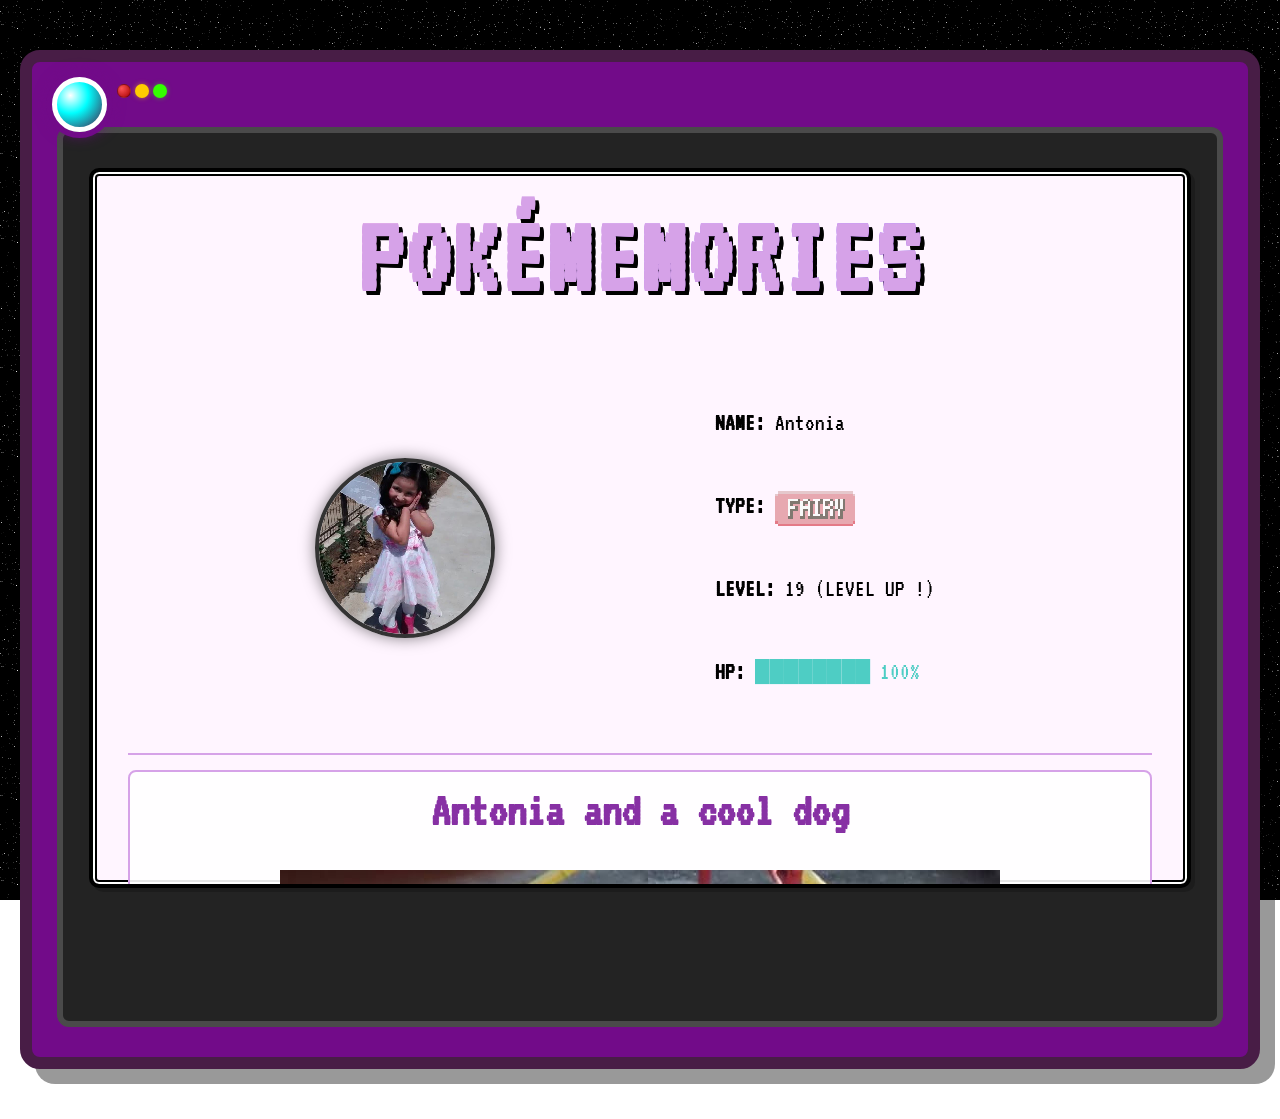
<file: HTML/page2.html>
<!DOCTYPE html>
<html lang="en">
<head>
    <meta charset="UTF-8">
    <link rel="stylesheet" href="../CSS/style.css"> 
    <title>Pokémemories</title>
</head>
<body>
    <div class="pokedex-body">
        <div class="pokedex-screen">
            <div class="container-pokedex">
                <h1 class="main-header" style="color: #D6A2E8; font-size: 7rem;">POKÉMEMORIES</h1>
                
              <div class="trainer-info" style="display: flex; align-items: center; justify-content: center; gap: 120px; margin-top: 50px;">
    
                        <div style="position: relative; width: 380px; height: 380px; display: flex; align-items: center; justify-content: center; flex-shrink: 0;">
                            
                            <img src="../assets/fairyantonia.jpeg" 
                                style="width: 180px; height: 180px; border-radius: 50%; object-fit: cover; z-index: 1; position: absolute; border: 4px solid #333; box-shadow: 0 0 15px rgba(0,0,0,0.5);">
                            
                            <div style="position: absolute; width: 100%; height: 100%; 
                                        background-image: url('https://raw.communitydragon.org/latest/plugins/rcp-fe-lol-static-assets/global/default/images/uikit/themed-borders/theme-9-border.png');
                                        background-size: contain; background-repeat: no-repeat; background-position: center; 
                                        z-index: 2; pointer-events: none; 
                                        filter: drop-shadow(0 0 25px rgba(255, 105, 180, 0.9));"> </div>
                        </div>

                        <div class="stats-box" style="text-align: left; line-height: 2.2; font-size: 1.5rem; min-width: 350px;">
                            <p style="margin: 15px 0;"><strong>NAME:</strong> Antonia</p>
                            <p style="margin: 15px 0;"><strong>TYPE:</strong> <img src="../assets/fairytype.gif" style="height: 35px; vertical-align: middle;" /></p>
                            <p style="margin: 15px 0;"><strong>LEVEL:</strong> 19 (LEVEL UP !)</p>
                            <p style="margin: 15px 0;"><strong>HP:</strong> <span style="color: #4ECDC4;">████████ 100%</span></p>
                        </div>
                    </div>

                <hr class="pkmn-hr" style="margin: 15px 0; border: 1px solid #D6A2E8;">

                <div class="message-container" id="deck-conteudo"></div>

                <a href="../index.html" class="pkmn-link-wide" style="margin-top: 20px; display: inline-block;">BACK</a>
            </div>
        </div>
    </div>

    <script src="../JS/script.js"></script>
</body>
</html>
</file>
<file: CSS/style.css>
/* 1. Fonte e Configurações Gerais */

@import url('https://fonts.googleapis.com/css2?family=VT323&display=swap');

* {
    margin: 0;
    padding: 0;
    box-sizing: border-box;
    font-family:'VT323', monospace;
}

body, p, h1, h2, button {
    font-family: 'VT323', monospace !important;
}

html {
    -webkit-text-size-adjust: 100%;
}

body {
    /* background-color: #f0f0f0; Fundo cinza claro clássico */
    background-image: url('../assets/blackspace.gif');
    -webkit-font-smoothing: none;
    -moz-osx-font-smoothing: grayscale;
    font-smooth: never;
    text-rendering: optimizeSpeed;
    /* background-size: cover; */
    background-size: auto;
    background-position: center;
    /* background-repeat: no-repeat; */
    background-attachment: fixed;
    image-rendering: pixelated;
    font-size: 18px;
    display: flex;
    justify-content: center;
    align-items: center;
    min-height: 100vh;
    padding: 20px;
}

/* 2. Container Principal (A "Tela") */
.container {
    background: white;
    border: 4px solid #4a4a4a;
    border-radius: 15px;
    padding: 25px;
    width: 100%;
    max-width: 700px;
    text-align: center;
    box-shadow: 8px 8px 0px rgba(0,0,0,0.1);
    position: relative;
}

/* 3. Cabeçalhos */
.main-header {
    background: linear-gradient(135deg, #FF99CC 0%, #D6A2E8 35%, #9966FF 70%, #000000 100%);
    /* margin-bottom: 25px; */
    -webkit-background-clip: text; /* Corta o fundo para o formato do texto */
    background-clip: text;
    color: transparent;
    font-size: 6rem; /* Ajuste conforme necessário */
    margin-bottom: 25px;
    letter-spacing: 2px;
    line-height: 0.9;
    /* text-shadow: 2px 2px 0px #4a4a4a; */
    filter: drop-shadow(4px 4px 0px #000000);
    animation: glowEthereal 4s ease-in-out infinite alternate;
    /* font-size: 4rem; Deixa o título bem imponente */
    /* letter-spacing: 2px; */
}

@keyframes glowEthereal {
    from { 
        /* Mantemos a sombra drop-shadow e adicionamos um brilho sutil */
        filter: drop-shadow(4px 4px 0px #000000) drop-shadow(0 0 5px rgba(214, 162, 232, 0.3));
    }
    to { 
        /* O brilho aumenta um pouco, mas a sombra preta continua lá */
        filter: drop-shadow(4px 4px 0px #000000) drop-shadow(0 0 15px rgba(214, 162, 232, 0.6));
    }
}

/* Estilo específico para a Página 2 (Fada/Psíquico) */
.container-fada {
    border-color: #D6A2E8;
    background-color: #FFF5FF;
}

/* 4. Menu e Links (Botões do Jogo) */
.link-box {
    display: flex;
    flex-direction: column;
    gap: 15px;
}

.pkmn-link {
    display: block;
    background: #ffffff;
    border: 3px solid #4a4a4a;
    border-radius: 8px;
    padding: 15px;
    text-decoration: none;
    color: #333;
    font-size: 1.6rem;
    transition: 0.1s;
    box-shadow: 4px 4px 0px #b5b5b5;
}

.pkmn-link:hover {
    background: #e282e7; /* Verde Água */
    color: white;
    transform: translate(-2px, -2px);
    box-shadow: 6px 6px 0px #4a4a4a;
}

/* 5. Grid de Pokémon (Página 1) */
.grid-pokemon {
    display: grid;
    grid-template-columns: repeat(2, 1fr);
    gap: 15px;
    margin-bottom: 20px;
}

.pkmn-selection-wrapper {
    display: flex;
    flex-direction: column;
    align-items: center;
    cursor: pointer;
    background: none !important; /* Remove qualquer fundo branco */
    border: none !important;     /* Remove bordas */
    box-shadow: none !important;  /* Remove sombras do card antigo */
    margin: 0 30px;
}

.pkmn-selection-wrapper:hover {
    transform: scale(1.1);
}

.pkmn-name {
   
    color: var(--pokemon-name-color) !important;
    font-family: 'VT323', monospace !important;
    font-size: 2rem;
    text-shadow: 1px 1px 0px #fff; /* Ajuda na leitura */

    text-transform: uppercase;
    margin-top: 8px;
    
    /* CRITICAL: Força o navegador a manter os pixels "duros" */
    image-rendering: pixelated;
    text-rendering: optimizeSpeed;
    -webkit-font-smoothing: none;
    -moz-osx-font-smoothing: grayscale;
    
    letter-spacing: 1px;
}

.pkmn-sprite-select {
    width: 130px; /* Pokémon maior conforme seu pedido */
    height: auto;
    image-rendering: pixelated;
    margin-bottom: 5px;
}

/* 6. Caixa de Diálogo (O Modal Estilo FireRed) */
.caixa-msg {
    display: none; /* Escondido por padrão */
    position: fixed;
    bottom: 20px;
    left: 50%;
    transform: translateX(-50%);
    width: 90%;
    max-width: 600px;
    background: white;
    border: 4px solid #4a4a4a;
    border-radius: 10px;
    padding: 20px;
    z-index: 1000;
    box-shadow: inset -4px -4px 0px #b5b5b5, inset 4px 4px 0px #f0f0f0;
}

.caixa-msg p {
    font-size: 1.8rem;
    color: #333;
    line-height: 1.2;
}

/* 7. Scroll de Fotos (Página 2) */
.photo-scroll img {
    height: auto !important; 
    max-height: none !important;
    
    /* Mata a barra rosa de vez */
    overflow: visible !important; 
    overflow-y: visible !important;
    width: 100%;
    max-width: 450px; /* Ajuste para as fotos ficarem bonitas na tela larga */
    height: auto;
    display: block;
    margin: 20px auto;
    border-radius: 8px;
    box-shadow: 0 4px 10px rgba(0,0,0,0.2);
}

/* Customização da Barra de Scroll */
::-webkit-scrollbar { width: 8px; }
::-webkit-scrollbar-track { background: #f0f0f0; }
::-webkit-scrollbar-thumb { background: #4a4a4a; border-radius: 10px; }

.jukebox-grid {
    display: grid;
    grid-template-columns: 1fr 1fr;
    gap: 30px;
    margin-top: 40px;
}
.album-card {
    position: relative;
    cursor: pointer;
}
.pkmn-guardian {
    width: 50px;
    position: absolute;
    top: -35px; /* Faz ele ficar "sentado" no card */
    left: 50%;
    transform: translateX(-50%);
    z-index: 2;
}
.album-cover {
    background: white;
    border: 3px solid #4a4a4a;
    padding: 15px;
    border-radius: 8px;
    box-shadow: 4px 4px 0px #b5b5b5;
}

/* No seu HTML da Page 2, use a classe .container-wide */
.container-wide {
    max-width: 800px; /* Bem maior que o padrão */
    max-height: 85vh;
    overflow-y: auto;
}

.info-section {
    display: flex;
    align-items: center;
    gap: 20px;
    background: rgba(255, 255, 255, 0.8);
    border: 2px solid #D6A2E8;
    margin-bottom: 20px;
    padding: 15px;
    border-radius: 10px;
    text-align: left;
}

.info-section img {
    width: 150px;
    border: 3px solid #4a4a4a;
    image-rendering: auto; /* Para fotos não ficarem pixeladas demais */
}

.trainer-sprite {
    width: 200px;
    height: 120px;
    border: 3px solid #4a4a4a;
    border-radius: 50%;
    object-fit: cover;
}

.stats-box {
    text-align: left;
    font-size: 1.3rem;
    line-height: 1.5;
    font-size: 1.6rem;
    display:flex;
    flex-direction:column;
    justify-content: center;
    align-items:flex-start;

}

/* Divisória temática */
.pkmn-hr {
    border: 0;
    height: 2px;
    background-image: linear-gradient(to right, transparent, #D6A2E8, transparent);
    margin: 20px 0;
}

/* Estilo das partículas de poeira estelar */
.stardust-particle {
    position: fixed; /* Importante para não afetar o layout */
    pointer-events: none; /* Garante que o mouse passe "através" delas */
    z-index: 9999; /* Fica na frente de tudo */
    image-rendering: pixelated; /* Mantém o visual retro */
    opacity: 1;
    animation: explodeAndFade 6s cubic-bezier(0.4, 0, 0.2, 1) forwards;
}

/* Animação para as partículas explodirem e desaparecerem */
@keyframes explodeAndFade {
    0% {
        transform: translate(0, 0) scale(1);
        opacity: 1;
    }
    50% {
        opacity: 0.8;
    }
    100% {
    transform: translate(var(--x), var(--y)) scale(0.3);
        opacity: 0;
    }
}

/* Container Genérico para Pokémon Decorativos */
.safari-zone {
    pointer-events: none; /* Importante! Impede que eles "colem" o clique, deixando-os apenas decorativos */
    z-index: 10; /* Fica acima do background, mas abaixo dos containers e botões principais */
}

/* Classe Base para todos os Pokémon decorativos */
.pkmn-deco {
    position: fixed; /* Fixa o Pokémon na tela, mesmo com scroll */
    width: 60px; /* Tamanho padrão; ajuste conforme o GIF */
    height: 60px;
    image-rendering: pixelated; /* Mantém o pixel art nítido */
}

/* ========================================================= */
/* POSIÇÕES INDIVIDUAIS (Coordenadas XY da Safari Zone)      */
/* ========================================================= */

.clefairy-pos {
    top: 50px;
    left: 80px;
    transform: rotate(-10deg); /* Uma pequena rotação para dar charme */
}

.espeon-pos {
    bottom: 70px;
    right: 90px;
    transform: rotate(5deg);
}

.umbreon-pos {
    top: 60px;
    right: 120px;
}

.mew-pos {
    bottom: 50px;
    left: 100px;
}

.fairy-type{
    width:50px;
    height:20px;
}

/* ========================================================= */
/* 1. CORPO DA POKÉDEX (EXPANDIDO E REDIMENSIONADO)         */
/* ========================================================= */
.pokedex-body {
    background-color: #720b89;
    height: auto !important;
    /* Aumentamos as bordas externas para ficarem mais grossas e pixeladas */
    border: 12px solid #481d46; 
    border-radius: 20px;
    padding: 65px 25px 30px 25px;/* Mais espaço no topo para as luzes */
    position: relative;
    /* Sombra mais dura e pixelada */
    box-shadow: 15px 15px 0px rgba(0,0,0,0.4); 
    
    /* EXPANSÃO: A Pokédex agora é maior para facilitar a leitura */
    max-width: 100%; 
    width: 100%;
    margin: 30px auto; /* Centraliza na tela */
    image-rendering: pixelated; /* Importante para as bordas ficarem nítidas */
}

/* ========================================================= */
/* 2. O CÍRCULO AZUL PIXELADO (O PULO DO GATO)               */
/* ========================================================= */
.pokedex-body::before {
    content: "";
    position: absolute;
    top: 15px;
    left: 20px;
    width: 45px; /* Aumentei levemente para destacar */
    height: 45px;
    
    /* Efeito "Olho de Vidro": Ponto branco de reflexo no topo esquerdo */
    background: radial-gradient(circle at 30% 30%, #ffffff 0%, #00ffff 40%, #481d46 100%);
    
    border: 5px solid white; /* Borda branca grossa e nítida */
    border-radius: 50%;
    
    /* Efeito de Brilho Neon Externo (Ciano) e Relevo (Roxo Escuro) */
    box-shadow: 
        0 0 15px 2px #720b89, /* Aura azul neon ao redor */
        0 0 0 6px #720b89; /* Relevo roxo escuro para dar profundidade */
    
    z-index: 10;
}

/* Luzes pequenas (Vermelha, Amarela, Verde) - Com mais brilho */
.pokedex-body::after {
    content: "";
    position: absolute;
    top: 22px; /* Ajuste fino na altura */
    left: 85px;
    width: 12px;
    height: 12px;
    border-radius: 50%;
    border: 1px solid rgba(0,0,0,0.3);

    /* Cores vibrantes com profundidade */
    background: radial-gradient(circle at 30% 30%, #ff5555, #aa0000);
    
    /* Sombras nítidas para criar as outras duas luzes */
    box-shadow: 
        18px 0 0 0 #ffcc00, /* Amarela */
        18px 0 5px 0 rgba(255, 204, 0, 0.5), /* Brilho da amarela */
        36px 0 0 0 #33ff00, /* Verde */
        36px 0 5px 0 rgba(51, 255, 0, 0.5); /* Brilho da verde */
}

/* ========================================================= */
/* 3. A TELA BRANCA INTERNA (AJUSTE DE SCROLL)             */
/* ========================================================= */
.pkmn-link-wide {
    display: block;
    width: 100%; /* Ocupa a largura total da Pokédex */
    background: #ffffff;
    border: 4px solid #4a4a4a; /* Borda mais grossa */
    border-radius: 10px;
    padding: 15px; /* Mais espaço interno (padding vertical maior) */
    text-decoration: none;
    color: #333;
    font-size: 2.2rem; /* Fonte maior */
    transition: 0.1s;
    box-shadow: 6px 6px 0px #b5b5b5;
    text-transform: uppercase;
    margin-top: 30px; /* Mais espaço vertical acima do botão */
}

.pokedex-screen {
    background-color: #232323; 
    border: 6px solid #4a4a4a;
    border-radius: 12px;
    padding: 15px; 
    min-height: 100vh; /* Garante que ocupe a tela toda se tiver pouco texto */
    padding-bottom: 30px;
    height: auto !important; /* ESSENCIAL: Faz o fundo preto acompanhar o texto */
    display: block; 
    overflow: visible !important;
}

.pkmn-link-wide:hover {
    background: #cd4ecb;
    color: white;
    transform: translate(-3px, -3px);
    box-shadow: 8px 8px 0px #4a4a4a;
}

/* ========================================================= */
/* PÁGINA DE SELEÇÃO DE STARTERS (PICK A POKÉMON)            */
/* ========================================================= */

/* Container da Galeria de Pokémon */
.pkmn-starters-gallery {
    display: grid !important;
    grid-template-columns: repeat(3, 1fr); /* 3 colunas iguais e cravadas */
    gap: 25px; /* Espaço entre os Pokémon */
    width: 100%;
    margin: 30px 0;
    justify-items: center; /* Centraliza cada Pokémon na sua coluna */
}

.pkmn-selection-wrapper {
    width: 30%; 
    display: flex;
    flex-direction: column;
    align-items: center;
    justify-content: center;
    transition: transform 0.2s ease-in-out;
    cursor: pointer;
}

.pkmn-selection-wrapper:hover {
    transform: scale(1.1);
}
/* Estilo do scrollbar para ficar retrô */
.pkmn-starters-gallery::-webkit-scrollbar {
    width: 8px;
}
.pkmn-starters-gallery::-webkit-scrollbar-thumb {
    background: #4a4a4a;
    border-radius: 4px;
}

/* Base das Opções de Pokémon (Cards) */
.pkmn-option {
    background: #FFF5FF; /* Tom fada sutil */
    border: 3px solid #4a4a4a;
    border-radius: 10px;
    padding: 20px;
    width: 150px; /* Largura fixa para equilíbrio visual */
    text-align: center;
    cursor: pointer; /* Indica que é clicável */
    transition: 0.1s; /* Animação rápida e responsiva */
    box-shadow: 4px 4px 0px #b5b5b5;
}

/* Efeito Hover (Mouse por cima) - Estilo de Seleção */
.pkmn-option:hover {
    background: #FF6B6B; /* Rosa Pokémon Vibrante */
    color: white; /* Texto branco para contraste */
    transform: translate(-3px, -3px);
    box-shadow: 6px 6px 0px #4a4a4a;
    /* border-color: #dc0a2d; Vermelho Pokédex */
}

/* Classe aplicada quando o Pokémon é ESCOLHIDO (pelo JS) */
.pkmn-selected {
    background: #4ECDC4; /* Verde Água Confirmado */
    color: white;
    border-color: #008080;
    box-shadow: inset 0 0 10px rgba(0,0,0,0.5); /* Efeito de relevo interno */
    animation: confirmPulse 1.5s ease-out; /* Pulso de confirmação */
}

/* Texto de nome e mensagens abaixo dos Pokémon */
.pkmn-option p {
    font-size: 1.8rem;
    margin-top: 10px;
    text-transform: uppercase;
    font-weight: bold;
}

.pkmn-msg {
    font-size: 1.6rem;
    color: #4a4a4a;
}

/* ========================================================= */
/* ANIMAÇÕES DE FEEDBACK                                     */
/* ========================================================= */

@keyframes confirmPulse {
    0% { transform: scale(1); box-shadow: inset 0 0 10px rgba(0,0,0,0.5); }
    50% { transform: scale(1.05); box-shadow: inset 0 0 15px rgba(0,255,127,0.7); }
    100% { transform: scale(1); box-shadow: inset 0 0 10px rgba(0,0,0,0.5); }
}

/* Botões abaixo dos Pokémon */
.select-btn {
    display: block;
    margin-top: 10px;
    background: #4ECDC4;
    border: 3px solid #232323;
    padding: 5px 15px;
    font-family: 'Press Start 2P', cursive; /* Ou sua fonte pixel */
    cursor: pointer;
    box-shadow: 4px 4px 0px #232323;
}

/* Container do Professor Oak */
.oak-container {
    margin-top: 30px;
    padding-top: 20px;
    border-top: 4px dashed #D6A2E8;
    animation: fadeIn 0.5s ease;
}

.oak-sprite{
    width:80px;
    height:100px;
}

@keyframes fadeIn { from { opacity: 0; } to { opacity: 1; } }


.container-pokedex {
    background-color: #FFF5FF;
    /* Criando a borda dupla clássica dos jogos de GBA */
    border: 4px solid #000;
    box-shadow: 
        inset 0 0 0 2px #fff,    /* Linha branca interna */
        inset 0 0 0 4px #000,    /* Segunda linha preta interna */
        4px 4px 0px rgba(0,0,0,0.2); /* Sombra externa suave */
    
    padding: 35px;
    border-radius: 10px; /* Cantos levemente arredondados como nos menus */
    
    max-width: 100%;
    width: 98%;
    margin: 20px auto !important;
    text-align: center;
    overflow-y: auto;
    max-height: 80vh;
}

/* Posicionamento dos detalhes nos cantos */
.container-pokedex::before { top: 5px; left: 10px; }
.container-pokedex::after { top: 5px; right: 10px; }

/* Overlay que escurece o fundo */
.modal-overlay {
    display: none;
    position: fixed;
    top: 0; left: 0;
    width: 100%; height: 100%;
    background-color: rgba(0, 0, 0, 0.8);
    z-index: 9999; /* Garante que fique acima da pokedex */
    justify-content: center;
    align-items: center;
}

.fire-red-box {
    background-color: #FFF5FF;
    border: 4px solid #000;
    box-shadow: inset 0 0 0 2px #fff, inset 0 0 0 4px #000;
    padding: 25px;
    max-width: 500px;
    border-radius: 10px;
    text-align: center;
}

/* Botões dentro do Modal */
.modal-actions {
    display: flex;
    flex-direction: column;
    gap: 10px;
}

.close-btn {
    background: #ff4d4d;
    border: 3px solid #000;
    color: white;
    padding: 10px;
    cursor: pointer;
    font-family: inherit;
    text-transform: uppercase;
}

/* Animação de Surgimento */
@keyframes popScale {
    from { transform: scale(0.5); opacity: 0; }
    to { transform: scale(1); opacity: 1; }
}

.final-card {
    border: 6px double #000; /* Borda dupla mais grossa estilo item raro */
    background: #fff;
    text-align: center;
    padding: 30px;
}

.final-sprite {
    width: 120px; /* Maior para dar destaque */
    margin-bottom: 20px;
    image-rendering: pixelated;
    filter: drop-shadow(0 0 10px rgba(255, 215, 0, 0.5)); /* Brilho dourado */
}

.final-message h2 {
    font-family: 'VT323', monospace;
    font-size: 1.2rem;
    color: #ff4d4d;
    margin-bottom: 15px;
}

.final-message p {
    font-size: 1rem;
    line-height: 1.6;
    color: #333;
}

.message-container {
    background: rgba(255, 255, 255, 0.9); /* Fundo levemente translúcido */
    border: 2px solid #D6A2E8;
    border-radius: 8px;
    padding: 15px;
    margin-top: 15px;
    scrollbar-width: thin;
    scrollbar-color: #D6A2E8 #f0f0f0;

    height: auto !important;     
    overflow: visible !important;
}

.message-container::-webkit-scrollbar {
    display:none;
}

.memory-card {
    width: 100%;
    text-align: center;
    margin-bottom: 40px;
}

.pkmn-msg-title {
    color: #8730a4;
    font-family: 'VT323', monospace; /* Se estiver usando */
    font-size: 3rem;
    margin-bottom: 15px;
    padding:0 0 20px 0 ;
}

.pkmn-msg{
    padding:20px 0 0 0;
}

.pkmn-hr-short {
    width: 50%;
    border: 0.5px solid #D6A2E8;
    margin: 30px auto;
    opacity: 0.5;
}

/* A Moldura da API do LoL (Community Dragon) */
.lol-frame-overlay {
    position: absolute;
    /* Usamos top/left 50% e transform para garantir que fique EXATAMENTE no meio da foto */
    top: 50%;
    left: 50%;
    transform: translate(-50%, -50%); 
    
    /* Tamanho da moldura: O PNG deles tem um pouco de espaço transparente ao redor, 
       então coloquei 175px para cobrir perfeitamente a sua foto de 120px */
    width: 175px; 
    height: 175px;
    
    /* A Mágica: O Link da API puxando a Moldura Nível 500 */
    background-image: url('https://raw.communitydragon.org/latest/plugins/rcp-fe-lol-static-assets/global/default/images/uikit/themed-borders/theme-21-border.png');
    background-size: contain;
    background-repeat: no-repeat;
    background-position: center;
    
    z-index: 2; /* Fica por cima da foto dela */
    pointer-events: none; /* Deixa o mouse "atravessar" a moldura */
    
    /* Opcional: Um brilho para dar aquele destaque a mais */
    filter: drop-shadow(0 0 8px rgba(247, 215, 136, 0.5));
}

/* --- Estilos para Elementos Flutuantes --- */

.floating-sprite {
    position: absolute; /* Essencial: Tira o elemento do fluxo e o "prende" em relação ao body */
    z-index: -1; /* Coloca os sprites ATRÁS do card central (que deve ter z-index: 1 ou mais) */
    pointer-events: none; /* Garante que você não clique neles sem querer */
    animation: float 4s ease-in-out infinite; /* Opcional: Efeito de flutuação suave */
}

/* Opcional: Animação de Flutuação Suave (efeito "orb") */
@keyframes float {
    0% { transform: translateY(0px); }
    50% { transform: translateY(-15px); }
    100% { transform: translateY(0px); }
}

/* --- Posições Fixas na Tela --- */

/* Canto Superior Esquerdo (onde já está o Clefairy, mas vamos garantir o CSS) */
.pos-top-left {
    top: 50px;
    left: 50px;
}

/* Canto Superior Direito (onde já está o Umbreon) */
.pos-top-right {
    top: 50px;
    right: 50px;
}

/* Canto Inferior Esquerdo (onde está o Mew) */
.pos-bottom-left {
    bottom: 50px;
    left: 50px;
}

/* Canto Inferior Direito (onde está o Espeon) */
.pos-bottom-right {
    bottom: 50px;
    right: 50px;
}

/* --- Novas Posições para Preencher --- */

/* Lateral Esquerda Média */
.pos-middle-left {
    top: 50%; /* Centraliza verticalmente */
    transform: translateY(-50%); /* Ajuste fino do centro */
    left: 40px;
}

/* Lateral Direita Média */
.pos-middle-right {
    top: 50%;
    transform: translateY(-50%);
    right: 40px;
}

/* Parte Superior Média (entre o card e a borda de cima) */
.pos-center-top {
    top: 20px;
    left: 50%;
    transform: translateX(-50%);
}

/* Parte Inferior Média (perto da barra de URL) */
.pos-center-bottom {
    bottom: 30px;
    left: 50%;
    transform: translateX(-50%);
}

/* Estilo base para todos os Pokémon de fundo */
.bg-pokemon {
    position: fixed; /* Prende na tela */
    z-index: -1;    /* Fica atrás de tudo */
    pointer-events: none;
    image-rendering: pixelated; /* Deixa o pixel art nítido */
    animation: floating 3s ease-in-out infinite;
}

/* Animação suave para não parecer estático */
@keyframes floating {
    0%, 100% { transform: translateY(0); }
    50% { transform: translateY(-10px); }
}

/* Posicionamentos específicos para não bater no card */
.top-left     { top: 5%; left: 5%; }
.top-right    { top: 5%; right: 5%; }
.bottom-left  { bottom: 5%; left: 5%; }
.bottom-right { bottom: 5%; right: 5%; }

/* Pokémon extras nas laterais (bem afastados) */
.mid-left     { top: 50%; left: 2%; transform: translateY(-50%); }
.mid-right    { top: 50%; right: 2%; transform: translateY(-50%); }

.ball-bg {
    position: fixed;
    z-index: -2; /* Fica atrás dos Pokémon e do Card */
    pointer-events: none;
    image-rendering: pixelated; /* Deixa o pixel art nítido */
    animation: floatBall 5s ease-in-out infinite;
}

.ball-bg {
    position: fixed;
    z-index: -2; /* Fica atrás dos Pokémon e do Card */
    pointer-events: none;
    image-rendering: pixelated; /* Deixa o pixel art nítido */
    animation: floatBall 5s ease-in-out infinite;
}

@keyframes floatBall {
    0%, 100% { transform: translateY(0) rotate(0deg); }
    50% { transform: translateY(-20px) rotate(10deg); }
}

/* Container que define o centro da órbita */
.orbit-container {
    position: fixed;
    z-index: -2;
    pointer-events: none;
}

/* A animação que faz a mágica de girar */
.orbit-animation {
    animation: orbitRotate 15s linear infinite;
}

@keyframes orbitRotate {
    from { transform: rotate(0deg) translateX(80px) rotate(0deg); }
    to   { transform: rotate(360deg) translateX(80px) rotate(-360deg); }
}

/* Mantendo os Pokémon nos cantos conforme os arquivos */
.bg-pokemon {
    position: fixed;
    z-index: -1;
    image-rendering: pixelated;
}

.pkmn-guardian {
    image-rendering: pixelated; /* Para manter o estilo retrô que você gosta */
    min-width: 50px;
    min-height: 50px;
    z-index: 10;
    position: relative;
}

/* Container da grid: define quantos cards cabem por linha */
.jukebox-grid {
    display: grid;
    grid-template-columns: repeat(auto-fit, minmax(150px, 180px)); /* Diminuí o tamanho mínimo e máximo */
    gap: 15px; /* Espaço menor entre os botões */
    justify-content: center; /* Centraliza a grid na tela */
    padding: 10px;
}

/* O Botão (Card) */
.album-card {
    background: white;
    border: 2px solid #333; /* Borda um pouco mais fina */
    border-radius: 8px;
    padding: 10px; /* Reduzi o respiro interno */
    min-height: 100px; /* Altura total menor */
    box-shadow: 4px 4px 0px #888; /* Sombra menor para combinar */
}

.album-card:hover{
    background: #e282e7;
    color: white;
    transform: translate(-2px, -2px);
    box-shadow: 6px 6px 0px #4a4a4a;
}

/* Espaço do Pokémon */
.pokemon-container {
    height: 20px; /* Reduzi de 70px para 50px */
}

.pkmn-guardian {
    height: 60px; /* Pokémon menorzinho */
}

/* Texto da Música */
.album-info p {
    font-size: 1.1rem; /* Fonte menor para o título */
    margin: 5px 0 2px 0;
}

.album-info span {
    font-size: 0.9rem; /* Fonte menor para o artista */
}

#player-controls {
    position: fixed;
    bottom: 0;
    left: 0;
    width: 100%;
    background: rgba(255, 255, 255, 0.95);
    border-top: 3px solid #333;
    padding: 15px;
    z-index: 1000;
    /* Transição suave para opacidade e movimento */
    transition: transform 0.5s cubic-bezier(0.175, 0.885, 0.32, 1.275), opacity 0.3s;
}

/* O "Estado Zero": Invisível e abaixo da barra de tarefas */
.player-hidden { 
    transform: translateY(100%); 
    opacity: 0;
    pointer-events: none; /* Garante que não bloqueie cliques no botão BACK enquanto sumido */
}

/* Removi a seta #close-player daqui conforme seu pedido */

.player-content {
    max-width: 800px;
    margin: 0 auto;
    display: flex;
    flex-direction: column;
    align-items: center;
    gap: 10px;
}

.audio-buttons {
    display: flex;
    gap: 20px;
    font-size: 1.5rem;
}

.audio-buttons button {
    background: none;
    border: none;
    cursor: pointer;
    transition: 0.2s;
    font-size: 1.8rem; /* Botões um pouco maiores para facilitar o clique */
}

.audio-buttons button:hover {
    transform: scale(1.2);
}

.playback-bar {
    width: 100%;
    display: flex;
    align-items: center;
    gap: 15px;
}

#progress-range {
    flex-grow: 1;
    cursor: pointer;
    accent-color: #333; /* Deixa a barra de progresso combinando com a borda */
}

.lyrics-display {
    font-style: italic;
    color: #555;
    font-size: 0.9rem;
    text-align: center;
    font-family: 'VT323', monospace; /* Mantendo o estilo pixel art */
}

/* Animação do Pokémon no Player */
@keyframes bounce {
  0%, 100% { transform: translateY(0); }
  50% { transform: translateY(-8px); }
}

#player-pkmn {
  animation: bounce 1s infinite;
  image-rendering: pixelated; /* */
  height: 50px;
}

#close-player {
    position: absolute;
    top: -26px; /* Ajustado para ficar "sentado" na borda superior */
    left: 50%;
    transform: translateX(-50%);
    width: 32px;
    height: 26px;
    background: #fdfdfd; /* Mesma cor de fundo do player */
    border: 3px solid #333; /* Borda grossa combinando com os cards */
    border-bottom: none; /* Remove a borda de baixo para fundir com o player */
    border-radius: 8px 8px 0 0;
    cursor: pointer;
    display: flex;
    align-items: center;
    justify-content: center;
    z-index: 1001; /* Acima do player */
}

/* Criando a seta pixelada usando caracteres ou desenho */
#close-player::after {
    content: '';
    width: 0; 
    height: 0; 
    border-left: 6px solid transparent;
    border-right: 6px solid transparent;
    border-top: 8px solid #333; /* Cor da seta */
    transition: transform 0.3s;
}

/* Quando o player estiver minimizado, a seta vira para cima */
#player-controls.minimized #close-player::after {
    transform: rotate(180deg);
}

/* Quando a classe 'minimized' é adicionada via JS, o player desce */
#player-controls.minimized {
    transform: translateY(calc(100% - 40px)) !important; /* Deixa só a pontinha com a seta fora */
}

/* Garante que o botão close-player seja clicável mesmo na borda */
#close-player {
    cursor: pointer;
    pointer-events: auto; /* Garante que o clique seja registrado */
}

#player-controls {
    /* ... seus outros estilos ... */
    transition: transform 0.4s cubic-bezier(0.175, 0.885, 0.32, 1.2);
}

/* Efeito de hover na seta */
#close-player:hover {
    background: #eee;
}

.player-btns{
    color:#cd42bf;
}

#progress-range {
    -webkit-appearance: none;
    width: 100%;
    height: 6px;
    background: #e0e0e0; /* COR DA PARTE QUE FALTA (Cinza) */
    
    /* COR DA PARTE QUE JÁ PASSOU (Roxo) */
    /* Use o código hexadecimal do roxo dos seus botões abaixo */
    background-image: linear-gradient(#522a9c, #B19CD9); 
    
    background-repeat: no-repeat;
    background-size: 0% 100%; /* O JS vai controlar isso aqui */
    border-radius: 5px;
    cursor: pointer;
    outline: none;
}

/* A bolinha que você arrasta (Thumb) */
#progress-range::-webkit-slider-thumb {
    -webkit-appearance: none;
    height: 15px;
    width: 15px;
    border-radius: 50%;
    background: #333; /* Cor da bolinha */
    border: 2px solid #fff;
    cursor: pointer;
    box-shadow: 0 0 2px rgba(0,0,0,0.4);
}

.song-card {
    background: white;
    border: 3px solid #333; /* Borda grossa pixelada */
    border-radius: 12px;
    padding: 15px;
    display: flex;
    flex-direction: column;
    align-items: center;
    justify-content: center;
    text-align: center;
    cursor: pointer;
    transition: transform 0.2s, box-shadow 0.2s;
    /* box-shadow: 4px 4px 0px #333; Sombra sólida estilo retrô */
    position: relative;
}

.song-card:hover {
    transform: translate(-2px, -2px);
    box-shadow: 6px 6px 0px #db85db;
}

/* Garante que o Pokémon fique por cima da borda se necessário */
.card-pkmn {
    width: 60px;
    height: 60px;
    margin-bottom: 10px;
}
</file>
